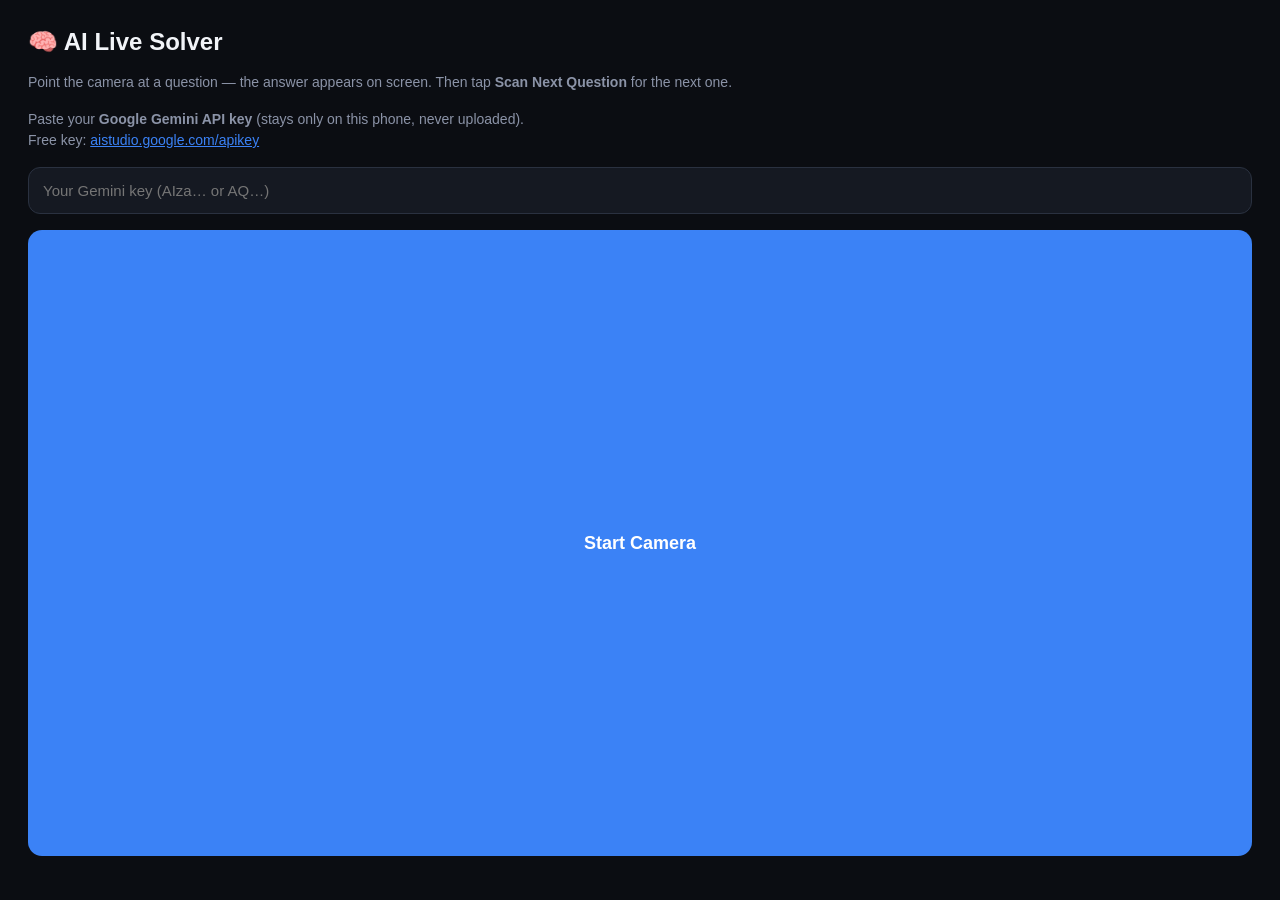
<file: solver/index.html>
<!doctype html>
<html lang="en">
<head>
<meta charset="utf-8">
<meta name="viewport" content="width=device-width, initial-scale=1, maximum-scale=1, user-scalable=no">
<meta name="theme-color" content="#0b0d12">
<link rel="manifest" href="manifest.json">
<title>AI Live Solver</title>
<style>
  :root { --bg:#0b0d12; --card:#151922; --fg:#f2f4f8; --muted:#8b93a7;
          --accent:#3b82f6; --ok:#22c55e; --warn:#f59e0b; }
  * { box-sizing:border-box; margin:0; padding:0; -webkit-tap-highlight-color:transparent; }
  html,body { height:100%; background:var(--bg); color:var(--fg);
    font-family:-apple-system,"Segoe UI",Roboto,Arial,sans-serif; overflow:hidden; }
  #app { position:fixed; inset:0; display:flex; flex-direction:column; }

  video { width:100%; height:100%; object-fit:cover; background:#000; }
  #stage { position:relative; flex:1; overflow:hidden; }

  #status { position:absolute; top:12px; left:50%; transform:translateX(-50%);
    background:rgba(0,0,0,.6); padding:8px 16px; border-radius:20px;
    font-size:14px; display:flex; align-items:center; gap:8px; backdrop-filter:blur(6px); z-index:3; }
  .dot { width:9px; height:9px; border-radius:50%; background:var(--muted); }
  .dot.watch{ background:var(--accent); } .dot.busy{ background:var(--warn); animation:pulse .6s infinite; }
  .dot.ok{ background:var(--ok); }
  @keyframes pulse{0%,100%{opacity:1}50%{opacity:.3}}

  /* framing guide */
  #guide{ position:absolute; inset:12% 8% auto 8%; height:auto; aspect-ratio:16/9;
    border:2px dashed rgba(255,255,255,.35); border-radius:14px; z-index:2; pointer-events:none; }

  #answer { position:absolute; left:0; right:0; bottom:0; max-height:60%; overflow-y:auto;
    background:linear-gradient(to top, rgba(10,12,18,.97) 72%, rgba(10,12,18,0));
    padding:30px 20px 20px; transform:translateY(100%); transition:transform .25s ease; z-index:3; }
  #answer.show { transform:translateY(0); }
  #answer .lbl { font-size:12px; letter-spacing:1px; color:var(--accent); margin-bottom:8px; text-transform:uppercase; }
  #answer .a { font-size:21px; font-weight:700; line-height:1.45; white-space:pre-wrap; }

  #bar { display:flex; gap:10px; padding:12px; background:var(--card); }
  button { flex:1; font-size:18px; font-weight:800; padding:18px; border:none;
    border-radius:14px; background:var(--accent); color:#fff; }
  button.ghost{ background:#222836; color:var(--fg); flex:0 0 auto; padding:18px 20px; font-size:16px; }
  button:active{ transform:translateY(1px); } button:disabled{ opacity:.5; }
  #scanBtn.next{ background:var(--ok); }

  #setup { position:absolute; inset:0; background:var(--bg); z-index:10;
    display:flex; flex-direction:column; justify-content:center; padding:28px; gap:16px; }
  #setup h1{ font-size:24px; } #setup p{ color:var(--muted); font-size:14px; line-height:1.5; }
  #setup input{ width:100%; padding:14px; border-radius:12px; border:1px solid #2a3140;
    background:var(--card); color:var(--fg); font-size:15px; }
  #setup a{ color:var(--accent); }
  .hidden{ display:none !important; }
</style>
</head>
<body>
<div id="app">
  <div id="setup">
    <h1>🧠 AI Live Solver</h1>
    <p>Point the camera at a question — the answer appears on screen. Then tap <b>Scan Next Question</b> for the next one.</p>
    <p>Paste your <b>Google Gemini API key</b> (stays only on this phone, never uploaded).<br>
       Free key: <a href="https://aistudio.google.com/apikey" target="_blank">aistudio.google.com/apikey</a></p>
    <input id="key" type="password" placeholder="Your Gemini key (AIza… or AQ…)" autocomplete="off">
    <button id="start">Start Camera</button>
    <p id="err" style="color:var(--warn)"></p>
  </div>

  <div id="stage" class="hidden">
    <video id="video" playsinline autoplay muted></video>
    <div id="guide"></div>
    <div id="status"><span class="dot" id="dot"></span><span id="statusText">Ready</span></div>
    <div id="answer"><div class="lbl">Answer</div><div class="a" id="ansText"></div></div>
  </div>

  <div id="bar" class="hidden">
    <button id="scanBtn">📷 Scan Question</button>
    <button id="reset" class="ghost">⚙︎</button>
  </div>
</div>

<canvas id="canvas" class="hidden"></canvas>
<script>
const PROMPT =
  "You are an exact problem solver. The image contains a problem or question "+
  "(math, physics, networking/CCNA, code, or general knowledge). "+
  "Read every number, word and option carefully. Solve and DOUBLE-CHECK. "+
  "If multiple-choice, give the correct option (letter + text). "+
  "Reply with the FINAL ANSWER on the first line, then at most 2 short lines of working. "+
  "If the image is blurry or has no clear question, reply EXACTLY: NO_PROBLEM";

const MODELS = ["gemini-flash-lite-latest","gemini-2.5-flash"];
let KEY = localStorage.getItem("gemKey") || "";
let busy = false;

const $ = id => document.getElementById(id);
const video=$("video"), canvas=$("canvas"), ctx=canvas.getContext("2d",{willReadFrequently:true});
if (KEY) $("key").value = KEY;

$("start").onclick = async () => {
  KEY = $("key").value.trim();
  if (!KEY){ $("err").textContent="Please paste your Gemini key."; return; }
  localStorage.setItem("gemKey", KEY);
  try {
    const stream = await navigator.mediaDevices.getUserMedia({
      video:{ facingMode:{ideal:"environment"}, width:{ideal:1920}, height:{ideal:1080} }, audio:false });
    video.srcObject = stream; await video.play();
    // keep focus on the screen (continuous autofocus if supported)
    try{ const t=stream.getVideoTracks()[0];
      if(t.getCapabilities && t.getCapabilities().focusMode)
        await t.applyConstraints({advanced:[{focusMode:"continuous"}]}); }catch(e){}
    $("setup").classList.add("hidden");
    $("stage").classList.remove("hidden");
    $("bar").classList.remove("hidden");
    setStatus("watch","Aim at the question, then tap Scan");
  } catch(e){ $("err").textContent = "Camera error: "+e.message; }
};

$("scanBtn").onclick = ()=> capture();
$("reset").onclick = ()=>{ localStorage.removeItem("gemKey"); location.reload(); };

function setStatus(cls,text){ $("dot").className="dot "+cls; $("statusText").textContent=text; }
function frameJpeg(){
  const w=1280, h=Math.round(w*video.videoHeight/video.videoWidth);
  canvas.width=w; canvas.height=h; ctx.drawImage(video,0,0,w,h);
  return canvas.toDataURL("image/jpeg",0.9).split(",")[1];
}

async function capture(){
  if(busy) return; busy=true;
  $("scanBtn").disabled=true;
  $("answer").classList.remove("show");
  setStatus("busy","Solving…");
  const b64=frameJpeg();
  const body={ contents:[{parts:[{text:PROMPT},{inline_data:{mime_type:"image/jpeg",data:b64}}]}],
               generationConfig:{temperature:0} };
  let answer=null, errMsg=null;
  for(const model of MODELS){
    try{
      const r=await fetch(`https://generativelanguage.googleapis.com/v1beta/models/${model}:generateContent?key=${KEY}`,
        {method:"POST",headers:{"Content-Type":"application/json"},body:JSON.stringify(body)});
      if([429,500,503].includes(r.status)) continue;
      const j=await r.json();
      if(j.error){ errMsg=j.error.message; continue; }
      answer=j.candidates?.[0]?.content?.parts?.[0]?.text?.trim();
      if(answer) break;
    }catch(e){ errMsg=e.message; }
  }
  busy=false; $("scanBtn").disabled=false;
  // after first scan, button becomes "Scan Next Question"
  $("scanBtn").textContent="🔄 Scan Next Question"; $("scanBtn").classList.add("next");

  if(!answer || answer==="NO_PROBLEM"){
    setStatus("watch","No clear question — hold steady & tap again");
    showAnswer(answer==="NO_PROBLEM" ? "No clear question detected.\nHold the phone steady, fill the box with the question, and tap Scan Next."
                                     : ("⚠️ "+(errMsg||"Could not solve. Try again.")));
    return;
  }
  setStatus("ok","Answered ✓ — tap for next");
  showAnswer(answer);
}
function showAnswer(text){ $("ansText").textContent=text; $("answer").classList.add("show"); }

if("serviceWorker" in navigator) navigator.serviceWorker.register("sw.js").catch(()=>{});
</script>
</body>
</html>
</file>
